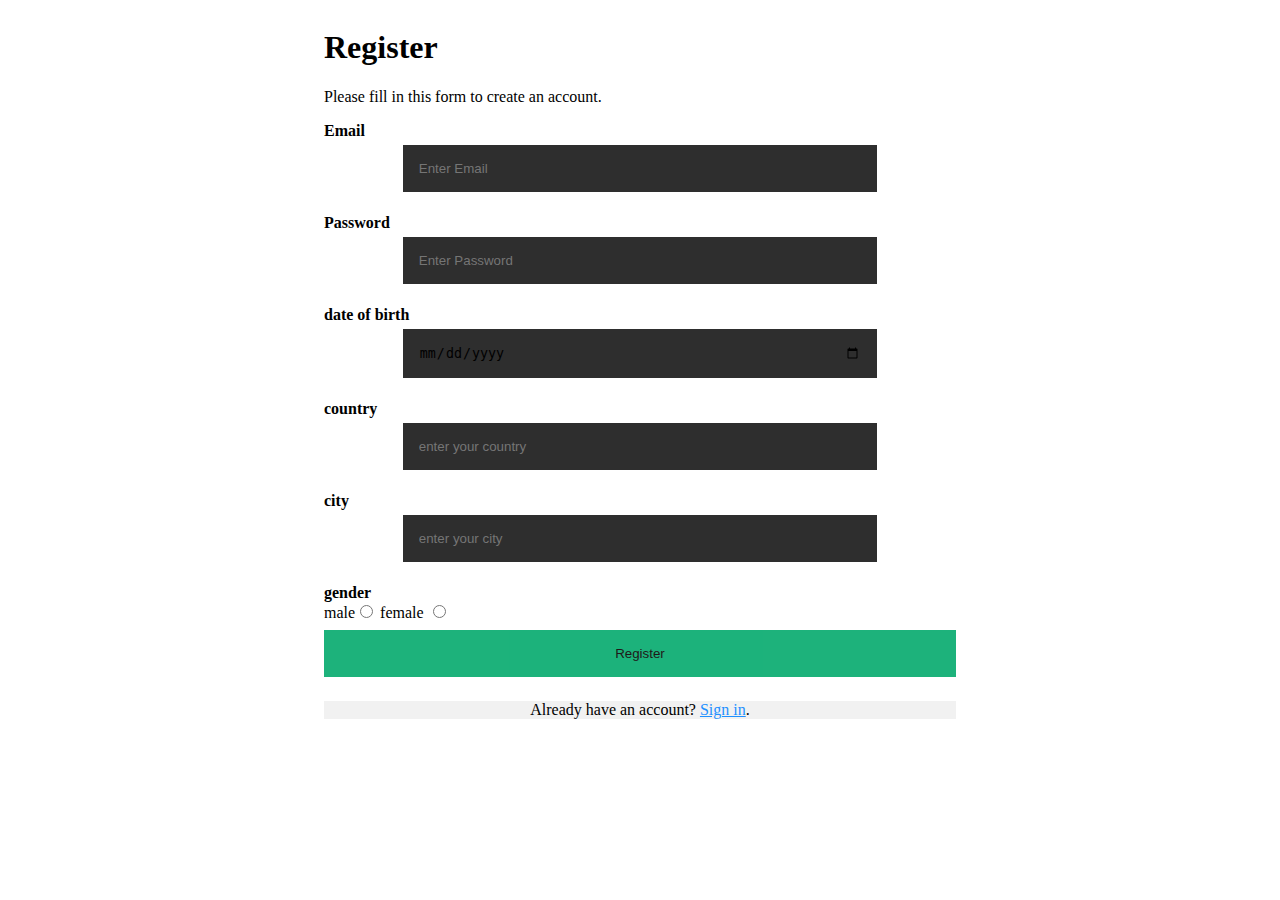
<file: index.html>
<!DOCTYPE html>
<html lang="en">
<head>
    <meta charset="UTF-8">
    <meta name="viewport" content="width=device-width, initial-scale=1.0">
    <title>registration form </title>
    <link rel="stylesheet" href="reg.css">
</head>
<body>
    <form action="action_page.php">
        <div class="container">
          <h1>Register</h1>
          <p>Please fill in this form to create an account.</p>
          <label for="email"><b>Email</b></label>
          <div class="inf">
          <input type="email" placeholder="Enter Email" name="email" id="email" required>
        </div>
      
    
    
        <label for="psw"><b>Password</b></label>
        <div class="inf">
          <input type="password" placeholder="Enter Password" name="psw" id="psw" required>
        </div>
      

    
        <label for="DOB"><b>date of birth</b></label>
        <div class="inf">
          <input type="date" placeholder="date" name="date" id="date" required>
        </div>
      

   
        <label for="country"><b>country</b></label>
        <div class="inf">
          <input type="country" placeholder="enter your country" name="" id="date" required>
        </div>
      
        <label for="city"><b>city</b></label>
        <div class="inf">
          <input type="city" placeholder="enter your city" name="city" id="city" required>
        </div>
     
       
        <div>
        
          <label for="gender"><b>gender</b></label>
          <div class="row"></div>male<input type="radio" name="myGender"> female <input type="radio" name="myGender">
        
        </div> 
        
      
        
          
        
    
          <button type="submit" class="registerbtn">Register</button>

          <div class="signin">
            <p>Already have an account? <a href="#">Sign in</a>.</p>
          </div>
  
  
</form>
      
      

    
</body>
</html>
</file>
<file: reg.css>
form{
  display: flex;
  justify-content: center;
  align-items: center;
}
.container {
  width: 50%;
  border: 0px solid black;   
}

input[type=email], input[type=password], input[type=date], input[type=city], input[type=country] {
  width: 70%;
  padding: 16px;
  margin: 5px 0 22px 0;
  display: inline-block;
  border: none;
  background: #2e2e2e;
}

.registerbtn {
  background-color: #04AA6D;
  color: rgb(8, 0, 0);
  padding: 16px 20px;
  margin: 8px 0;
  border: none;
  cursor: pointer;
  width: 100%;
  opacity: 0.9;
}

.registerbtn:hover {
  opacity:1;
}


a {
  color: dodgerblue;
}

.signin {
  background-color: #f1f1f1;
  text-align: center;
  width: 100%;
  
}

.inf{
  display: flex;
  justify-content: center;
  align-items: center;
}
</file>
